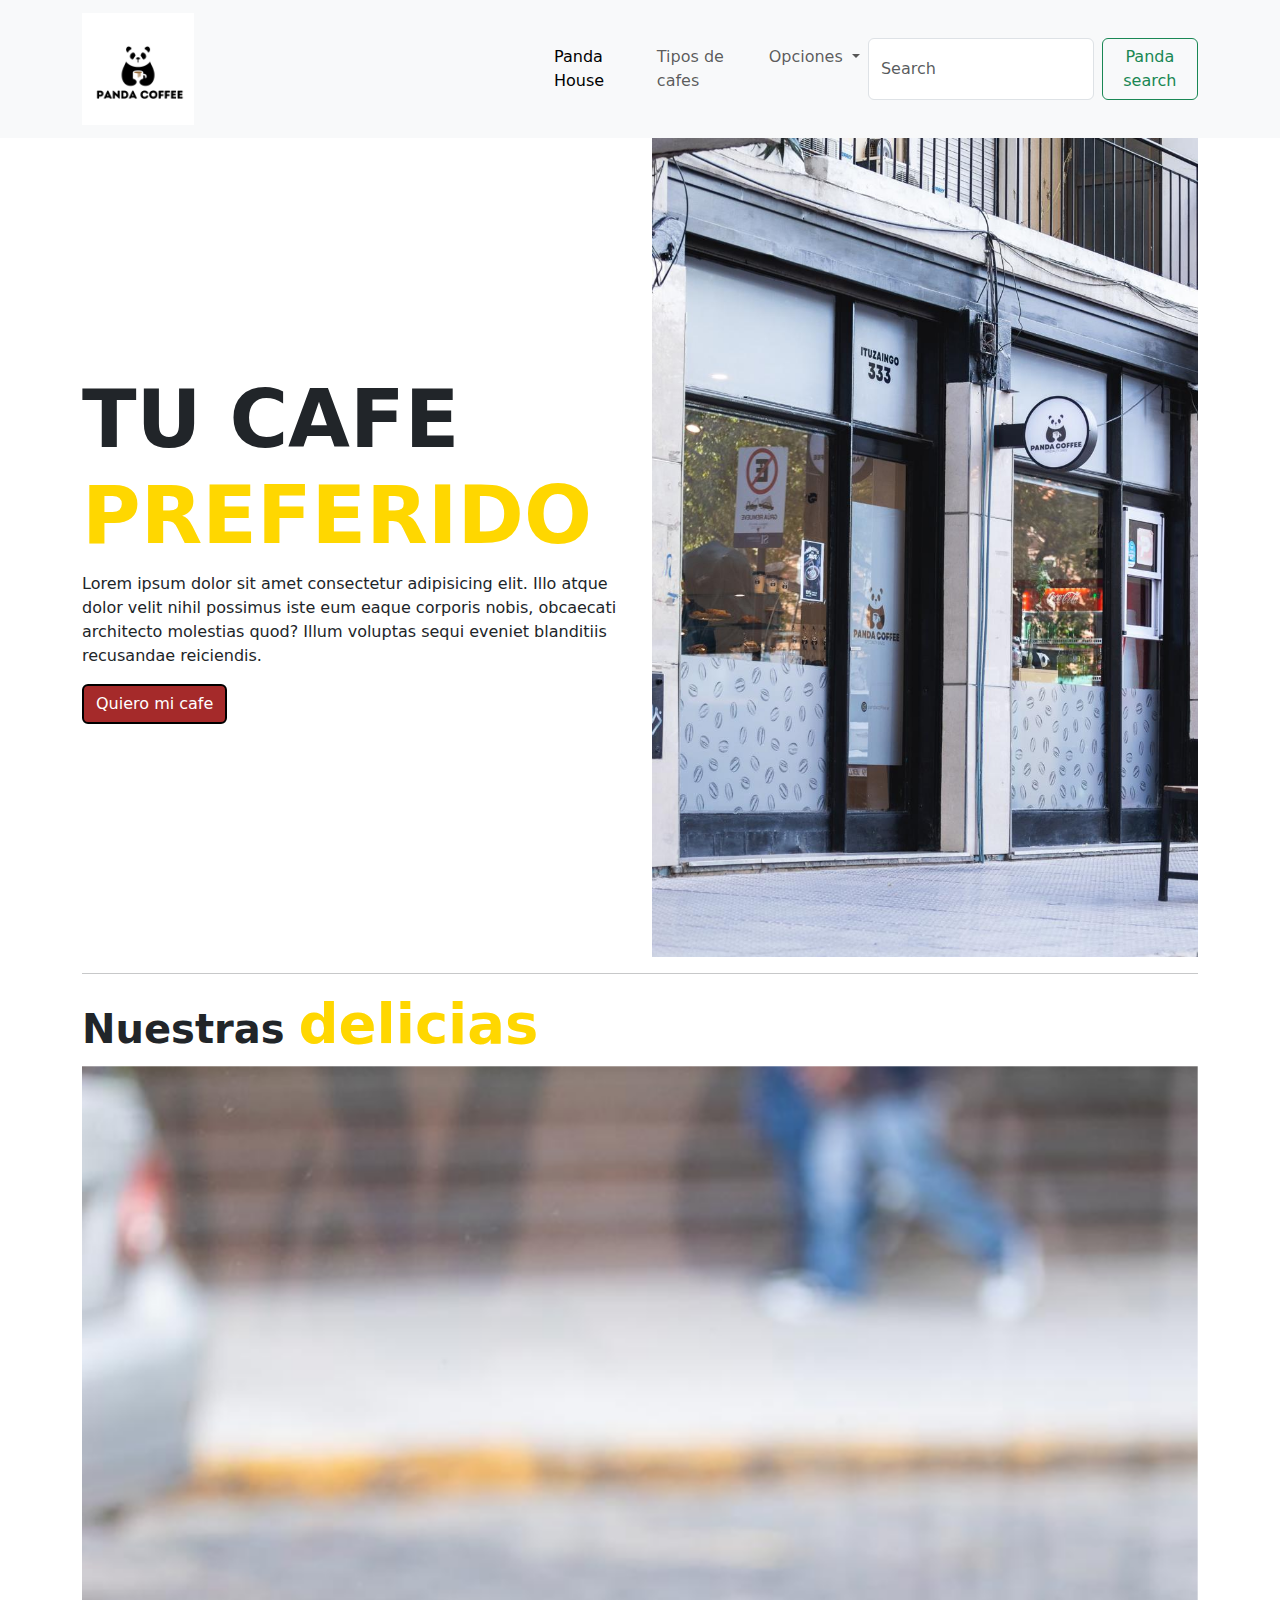
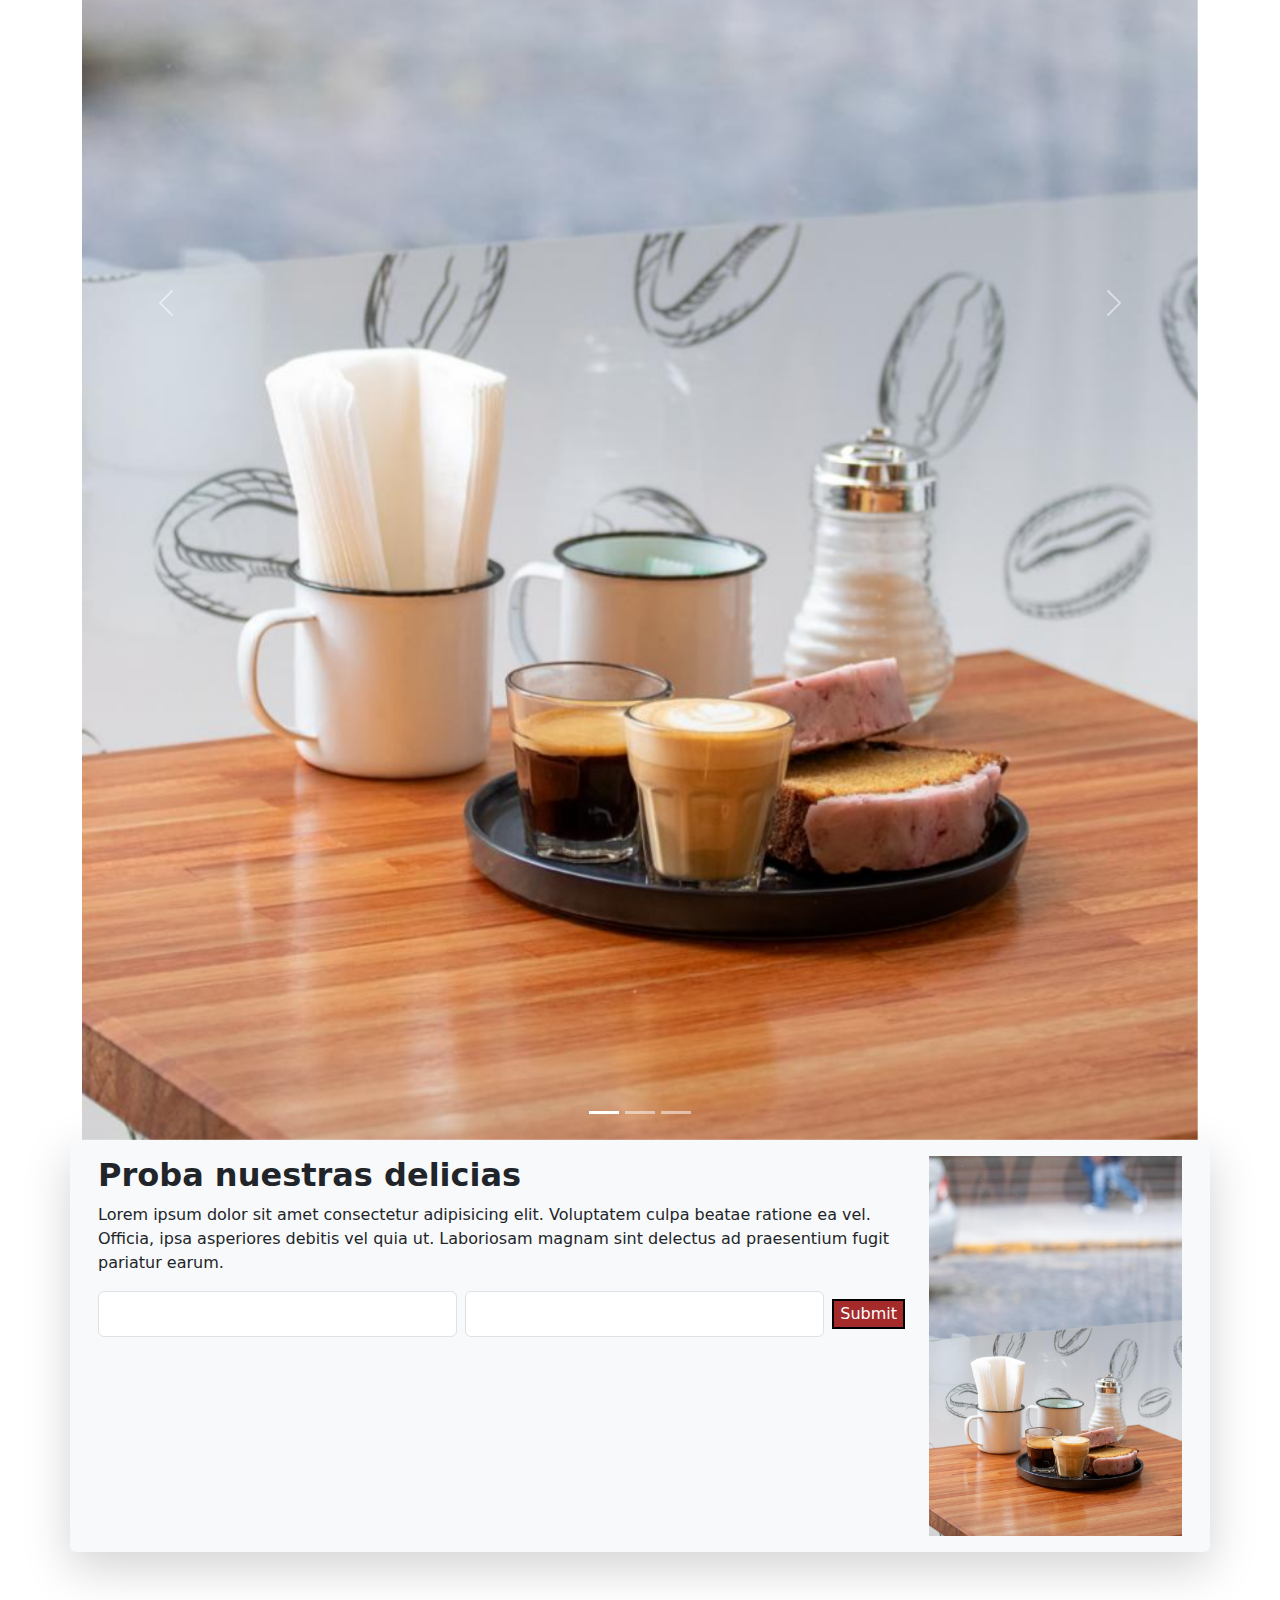
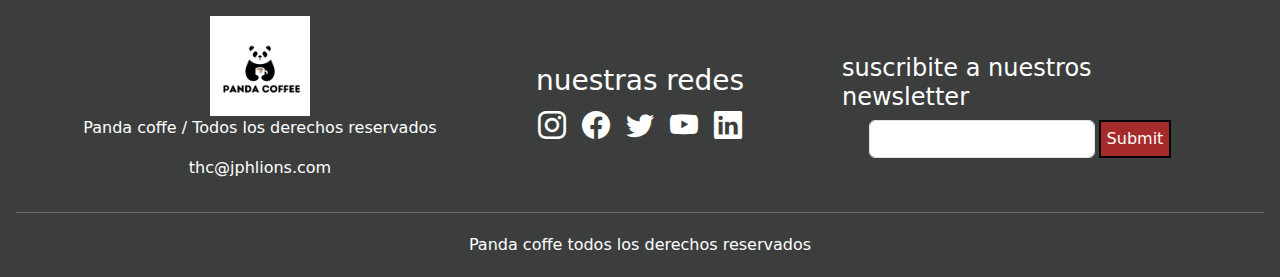
<file: index.html>
<!DOCTYPE html>
<html lang="en">

<head>
    <meta charset="UTF-8">
    <meta name="viewport" content="width=device-width, initial-scale=1">
    <link href="https://cdn.jsdelivr.net/npm/bootstrap@5.3.3/dist/css/bootstrap.min.css" rel="stylesheet" integrity="sha384-QWTKZyjpPEjISv5WaRU9OFeRpok6YctnYmDr5pNlyT2bRjXh0JMhjY6hW+ALEwIH" crossorigin="anonymous">
    <link rel="stylesheet" href="https://cdn.jsdelivr.net/npm/bootstrap-icons@1.11.3/font/bootstrap-icons.min.css">

    <link rel="stylesheet" href="./estilos.css">

    <title>PANDA CON BS</title>
</head>

<body>
 
    <header class="navbar navbar-expand-lg bg-body-tertiary">
        <div class="container">
          <div class="d-flex justify-content-sm-between align-items-center">
            <a class="navbar-brand" href="#">
              <img class="w-25" src="./img/panda.png" alt="">
            </a>
            <button class="navbar-toggler" type="button" data-bs-toggle="collapse" data-bs-target="#navbarSupportedContent" aria-controls="navbarSupportedContent" aria-expanded="false" aria-label="Toggle navigation">
              <span class="navbar-toggler-icon"></span>
            </button>
          </div>
          <nav class="collapse navbar-collapse justify-content-end" id="navbarSupportedContent">
            <ul class="navbar-nav mb-2 mb-lg-0">
              <li class="nav-item">
                <a class="nav-link active" aria-current="page" href="#">Panda House</a>
              </li>
              <li class="nav-item">
                <a class="nav-link" href="https://cafeselcriollo.com/listados/quince-tipos-de-cafe-segun-su-elaboracion/">Tipos de cafes</a>
              </li>
              <li class="nav-item dropdown">
                <a class="nav-link dropdown-toggle" href="#" role="button" data-bs-toggle="dropdown" aria-expanded="false">
                  Opciones
                </a>
                <ul class="dropdown-menu">
                  <li><a class="dropdown-item" href="./paginas/contactopanda.html">Contacto</a></li>
                  <li><a class="dropdown-item" href="./paginas/productos.html">Productos</a></li>
                  <li><hr class="dropdown-divider"></li>
                  <li><a class="dropdown-item" href="./paginas/ubicacion.html">Donde encontrarnos</a></li>
                </ul>
              </li>
              
            </ul>
            <form class="d-flex" role="search">
              <input class="form-control me-2" type="search" placeholder="Search" aria-label="Buscar">
              <button class="btn btn-outline-success" type="submit">Panda search</button>
            </form>
          </div>
        </div>
      </nav>
    </header>
    
    <main>
        <section class="container">

            <div class="row flex-lg-row-reverse">
                <div class="col-lg-6">
                    <img class="w-100" src="./img/frente del local.jpeg" alt="" class="img-fluid">
                </div>

                <div class="text-center text-lg-start col lg-6 d-lg-flex flex-lg-column align-items-lg-start justify-content-lg-center">
                    <h1 class="text-uppercase fw-bold display-1">TU CAFE <span class="c-dorado">PREFERIDO</span></h1>
                    <p>Lorem ipsum dolor sit amet consectetur adipisicing elit. Illo atque dolor velit nihil possimus iste eum eaque corporis nobis, obcaecati architecto molestias quod? Illum voluptas sequi eveniet blanditiis recusandae reiciendis.</p>

                    <a href="" class="btn btn-marron">Quiero mi cafe</a>
                </div>
            </div>
        </section>

        <section class="container">
            <hr>
            <h2 class="fw-bold display-6">
                Nuestras <span class="c-dorado fw-bold display-4">delicias</span>
            </h2>

            <div id="carouselExampleIndicators" class="carousel slide">
                <div class="carousel-indicators">
                  <button type="button" data-bs-target="#carouselExampleIndicators" data-bs-slide-to="0" class="active" aria-current="true" aria-label="Slide 1"></button>
                  <button type="button" data-bs-target="#carouselExampleIndicators" data-bs-slide-to="1" aria-label="Slide 2"></button>
                  <button type="button" data-bs-target="#carouselExampleIndicators" data-bs-slide-to="2" aria-label="Slide 3"></button>
                </div>
                <div class="carousel-inner">
                  <div class="carousel-item active">
                    <img src="./img/desayuno panda.jpeg" class="d-block w-100" alt="...">
                  </div>
                  <div class="carousel-item">
                    <img src="./img/medialuna y cafe.jpeg" class="d-block w-100" alt="...">
                  </div>
                  <div class="carousel-item">
                    <img src="./img/2 cafes y budin.jpeg" class="d-block w-100" alt="...">
                  </div>
                </div>
                <button class="carousel-control-prev" type="button" data-bs-target="#carouselExampleIndicators" data-bs-slide="prev">
                  <span class="carousel-control-prev-icon" aria-hidden="true"></span>
                  <span class="visually-hidden">Previous</span>
                </button>
                <button class="carousel-control-next" type="button" data-bs-target="#carouselExampleIndicators" data-bs-slide="next">
                  <span class="carousel-control-next-icon" aria-hidden="true"></span>
                  <span class="visually-hidden">Next</span>
                </button>
              </div>
            
        </section>

        <section class="container">
            <div class="row shadow-lg p-3 mb-5 bg-body-tertiary rounded">
                <div class="col-sm-12 col-lg-9 text-center text-lg-start">
                    <h2 class="fw-bold">Proba nuestras delicias</h2>
                    <p>Lorem ipsum dolor sit amet consectetur adipisicing elit. Voluptatem culpa beatae ratione ea vel. Officia, ipsa asperiores debitis vel quia ut. Laboriosam magnam sint delectus ad praesentium fugit pariatur earum.</p>
                    <form action="" class="d-flex flex-column flex-lg-row gap-2">
                        <input type="text" class="form-control"></input>
                        <input type="text" class="form-control"></input>
                        <input type="submit" class="btn-marron align-self-center my-2">
                    </form>
                </div>
                <div class="col-sm-12 col-lg-3 col-sm-3 align-items-sm-center">
                    <img class="img-fluid" src="./img/desayuno panda.jpeg" alt="">
                </div>
            </div>

        </section>
    </main>

    <footer class="bg-blue text-white p-3">

        <div class="container">
           <div class="row">

             <div class="col-lg-4 justify-content-sm-between align-items-lg-center ">
                <div class="d-flex flex-column align-items-center">
                 <img class="img-fluid img-footer" src="./img/panda.png" alt="">
                 <p> Panda coffe / Todos los derechos reservados</p>
                 <p>thc@jphlions.com</p>
                </div>
             </div>
 
             <div class="col-lg-4 justify-content-center d-flex flex-column align-items-center my-4">
                 <h3>nuestras redes</h3>
                 <div class="d-flex gap-3">
                   <a href="https://www.instagram.com/pandacoffee.ar/" target="_blank">
                     <i class="bi bi-instagram fs-3"></i>  
                   </a> <a href="https://www.facebook.com/marketplace/buenosaires/search?query=cableado%20vento%2020%20tfsi&locale=es_LA" target="_blank">
                     <i class="bi bi-facebook fs-3"></i>  
                   </a>
                   <a href="https://x.com/?lang=es" target="_blank">
                     <i class="bi bi-twitter fs-3"></i>  
                   </a>
                   <a href="https://www.youtube.com/watch?v=aoMGnerCCps" target="_blank">
                     <i class="bi bi-youtube fs-3"></i>  
                   </a>
                   <a href="https://ar.linkedin.com" target="_blank">
                     <i class="bi bi-linkedin fs-3"></i>  
                   </a>
                 </div>
 
 
             </div>
 
             <div class="col-lg-4 justify-content-center d-flex flex-column align-items-center">
                 <h4>suscribite a nuestros newsletter</h4>
                 <form action="" class="d-flex gap-1">
                        <input type="text" class="form-control">
                        <input type="submit" class="btn-marron">
                 </form>
             </div>
           </div>

        </div>
        <hr>

        <div>
            <p class="m-0 p-1 text-center">Panda coffe todos los derechos reservados</p>

        </div>


    </footer>

    <script src="https://cdn.jsdelivr.net/npm/bootstrap@5.3.3/dist/js/bootstrap.bundle.min.js" integrity="sha384-YvpcrYf0tY3lHB60NNkmXc5s9fDVZLESaAA55NDzOxhy9GkcIdslK1eN7N6jIeHz" crossorigin="anonymous"></script>


</body>
</html>
</file>
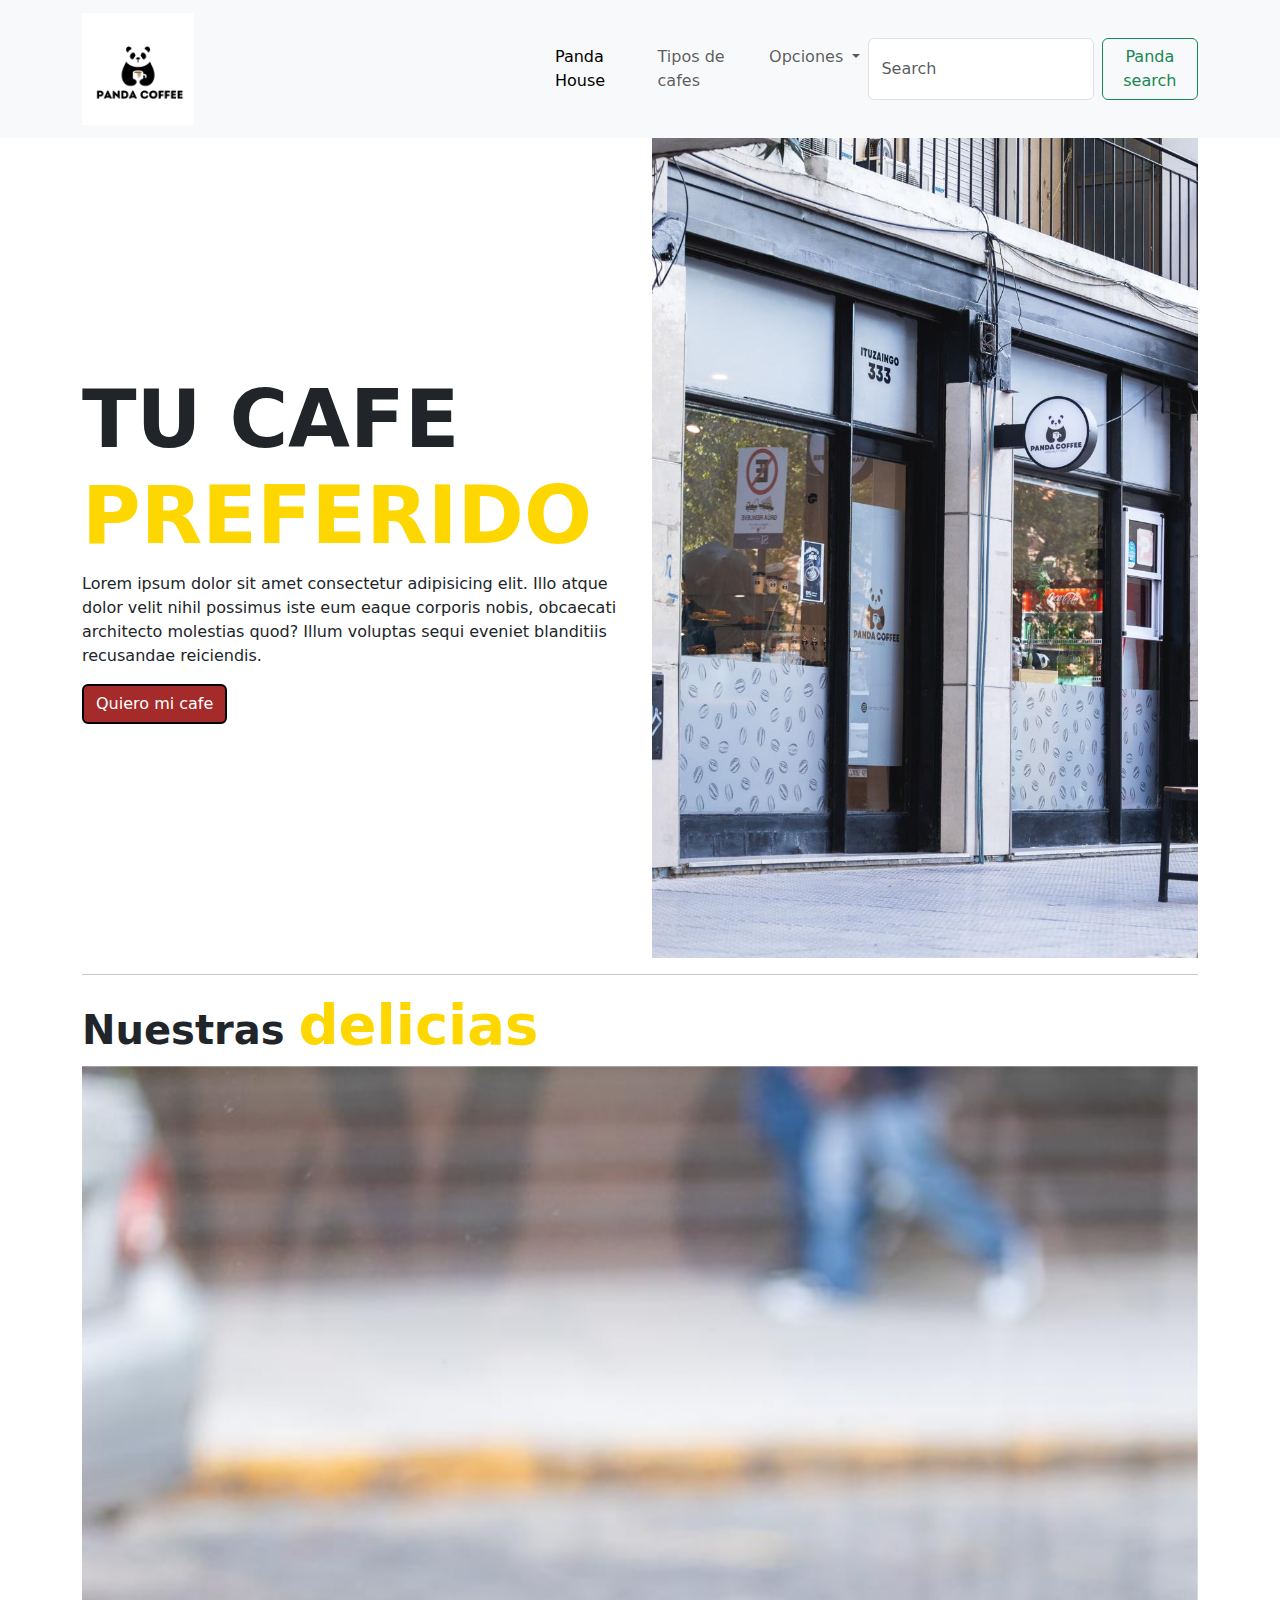
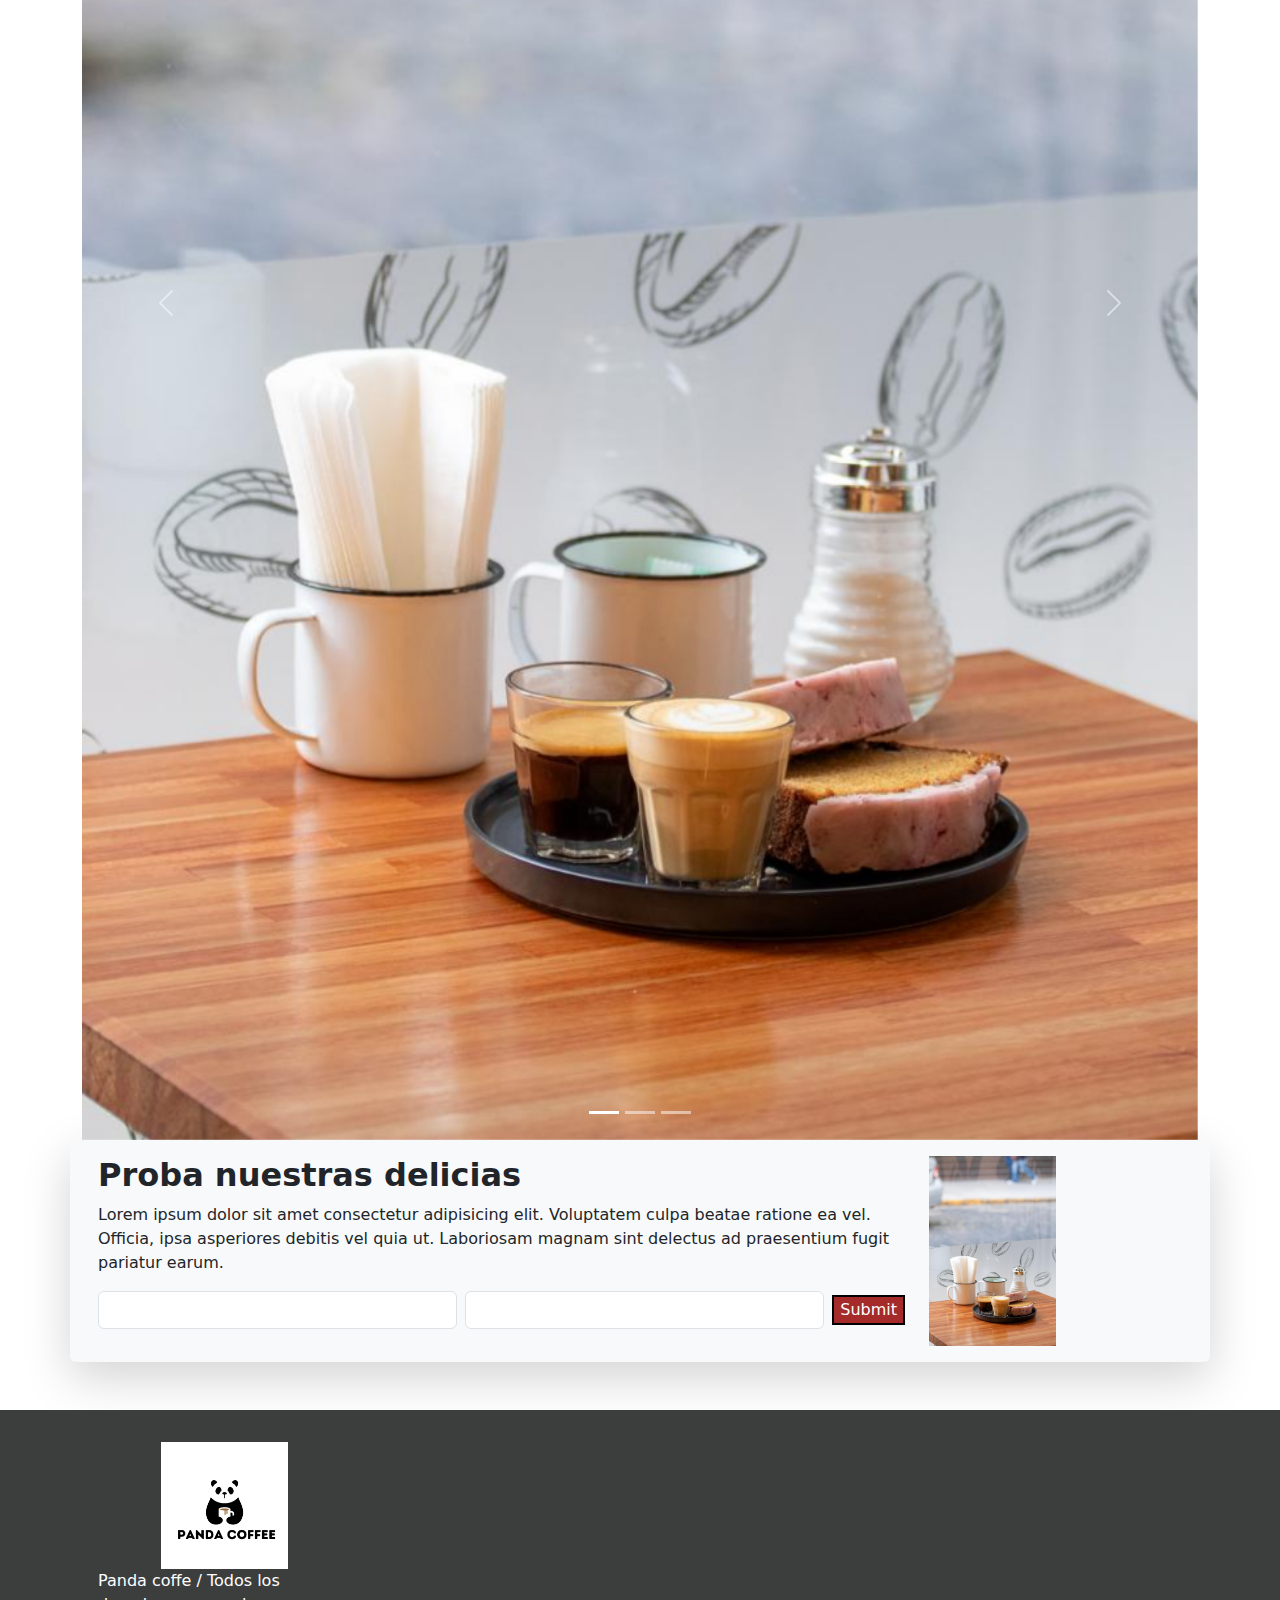
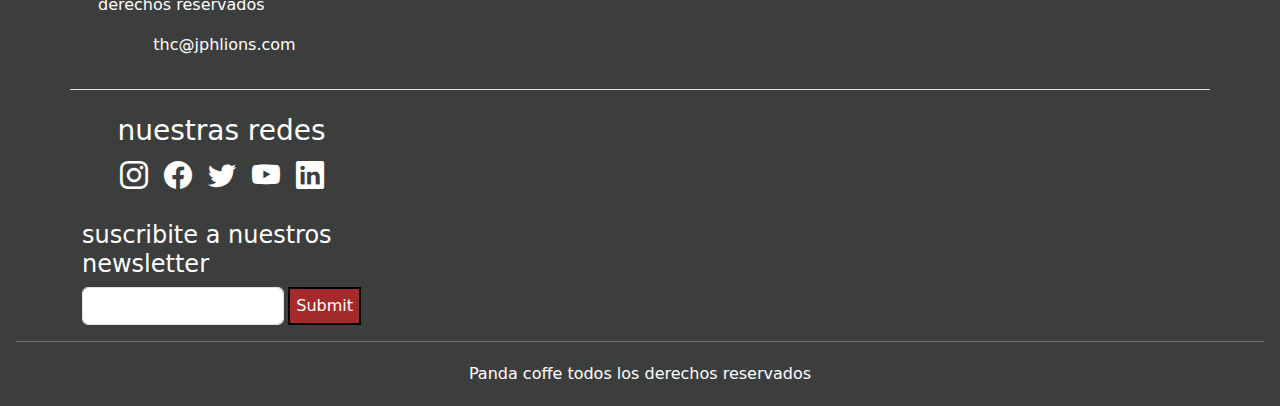
<file: bs/index.html>
<!DOCTYPE html>
<html lang="en">

<head>
    <meta charset="UTF-8">
    <meta name="viewport" content="width=device-width, initial-scale=1">
    <link href="https://cdn.jsdelivr.net/npm/bootstrap@5.3.3/dist/css/bootstrap.min.css" rel="stylesheet" integrity="sha384-QWTKZyjpPEjISv5WaRU9OFeRpok6YctnYmDr5pNlyT2bRjXh0JMhjY6hW+ALEwIH" crossorigin="anonymous">
    <link rel="stylesheet" href="https://cdn.jsdelivr.net/npm/bootstrap-icons@1.11.3/font/bootstrap-icons.min.css">

    <link rel="stylesheet" href="../bs/estilos.css">

    <title>PANDA CON BS</title>
</head>

<body>
 
    <header class="navbar navbar-expand-lg bg-body-tertiary">
        <div class="container">
          <a class="navbar-brand" href="#">
            <img class="w-25" src="../bs/img/panda.png" alt="">
          </a>
          <button class="navbar-toggler" type="button" data-bs-toggle="collapse" data-bs-target="#navbarSupportedContent" aria-controls="navbarSupportedContent" aria-expanded="false" aria-label="Toggle navigation">
            <span class="navbar-toggler-icon"></span>
          </button>
          <nav class="collapse navbar-collapse justify-content-end" id="navbarSupportedContent">
            <ul class="navbar-nav mb-2 mb-lg-0">
              <li class="nav-item">
                <a class="nav-link active" aria-current="page" href="#">Panda House</a>
              </li>
              <li class="nav-item">
                <a class="nav-link" href="https://cafeselcriollo.com/listados/quince-tipos-de-cafe-segun-su-elaboracion/">Tipos de cafes</a>
              </li>
              <li class="nav-item dropdown">
                <a class="nav-link dropdown-toggle" href="#" role="button" data-bs-toggle="dropdown" aria-expanded="false">
                  Opciones
                </a>
                <ul class="dropdown-menu">
                  <li><a class="dropdown-item" href="../bs/paginas/contactopanda.html">Contacto</a></li>
                  <li><a class="dropdown-item" href="../bs/paginas/productos.html">Productos</a></li>
                  <li><hr class="dropdown-divider"></li>
                  <li><a class="dropdown-item" href="../bs/paginas/ubicacion.html">Donde encontrarnos</a></li>
                </ul>
              </li>
              
            </ul>
            <form class="d-flex" role="search">
              <input class="form-control me-2" type="search" placeholder="Search" aria-label="Buscar">
              <button class="btn btn-outline-success" type="submit">Panda search</button>
            </form>
          </div>
        </div>
      </nav>
    </header>
    
    <main>
        <section class="container">

            <div class="row flex-lg-row-reverse">
                <div class="col-lg-6">
                    <img class="w-100" src="../bs/img/frente del local.jpeg" alt="" class="img-fluid">
                </div>

                <div class="text-center text-lg-start col lg-6 d-lg-flex flex-lg-column align-items-lg-start justify-content-lg-center">
                    <h1 class="text-uppercase fw-bold display-1">TU CAFE <span class="c-dorado">PREFERIDO</span></h1>
                    <p>Lorem ipsum dolor sit amet consectetur adipisicing elit. Illo atque dolor velit nihil possimus iste eum eaque corporis nobis, obcaecati architecto molestias quod? Illum voluptas sequi eveniet blanditiis recusandae reiciendis.</p>

                    <a href="" class="btn btn-marron">Quiero mi cafe</a>
                </div>
            </div>
        </section>

        <section class="container">
            <hr>
            <h2 class="fw-bold display-6">
                Nuestras <span class="c-dorado fw-bold display-4">delicias</span>
            </h2>

            <div id="carouselExampleIndicators" class="carousel slide">
                <div class="carousel-indicators">
                  <button type="button" data-bs-target="#carouselExampleIndicators" data-bs-slide-to="0" class="active" aria-current="true" aria-label="Slide 1"></button>
                  <button type="button" data-bs-target="#carouselExampleIndicators" data-bs-slide-to="1" aria-label="Slide 2"></button>
                  <button type="button" data-bs-target="#carouselExampleIndicators" data-bs-slide-to="2" aria-label="Slide 3"></button>
                </div>
                <div class="carousel-inner">
                  <div class="carousel-item active">
                    <img src="../bs/img/desayuno panda.jpeg" class="d-block w-100" alt="...">
                  </div>
                  <div class="carousel-item">
                    <img src="../bs/img/medialuna y cafe.jpeg" class="d-block w-100" alt="...">
                  </div>
                  <div class="carousel-item">
                    <img src="../bs/img/2 cafes y budin.jpeg" class="d-block w-100" alt="...">
                  </div>
                </div>
                <button class="carousel-control-prev" type="button" data-bs-target="#carouselExampleIndicators" data-bs-slide="prev">
                  <span class="carousel-control-prev-icon" aria-hidden="true"></span>
                  <span class="visually-hidden">Previous</span>
                </button>
                <button class="carousel-control-next" type="button" data-bs-target="#carouselExampleIndicators" data-bs-slide="next">
                  <span class="carousel-control-next-icon" aria-hidden="true"></span>
                  <span class="visually-hidden">Next</span>
                </button>
              </div>
            
        </section>

        <section class="container">
            <div class="row shadow-lg p-3 mb-5 bg-body-tertiary rounded">
                <div class="col-lg-9 text-center text-lg-start">
                    <h2 class="fw-bold">Proba nuestras delicias</h2>
                    <p>Lorem ipsum dolor sit amet consectetur adipisicing elit. Voluptatem culpa beatae ratione ea vel. Officia, ipsa asperiores debitis vel quia ut. Laboriosam magnam sint delectus ad praesentium fugit pariatur earum.</p>
                    <form action="" class="d-flex flex-column flex-lg-row gap-2">
                        <input type="text" class="form-control"></input>
                        <input type="text" class="form-control"></input>
                        <input type="submit" class="btn-marron align-self-center">
                    </form>
                </div>
                <div class="col-lg-3 col-sm-3 align-items-sm-center">
                    <img class="w-50" src="../bs/img/desayuno panda.jpeg" alt="">
                </div>
            </div>

        </section>
    </main>

    <footer class="bg-blue text-white p-3">

        <div class="container">

            <div class="row justify-content-sm-between align-items-lg-center border-bottom p-3">
               <div class="col-sm-3 d-flex flex-column align-items-center">
                <img class="w-50" src="../bs/img/panda.png" alt="">
                <p> Panda coffe / Todos los derechos reservados</p>
                <p>thc@jphlions.com</p>
               </div>
            </div>

            <div class="col-sm-3 d-flex flex-column align-items-center my-4">
                <h3>nuestras redes</h3>
                <div class="d-flex gap-3">
                <i class="bi bi-instagram fs-3"></i>
                <i class="bi bi-facebook fs-3"></i>
                <i class="bi bi-twitter fs-3"></i>
                <i class="bi bi-youtube fs-3"></i>
                <i class="bi bi-linkedin fs-3"></i>
                </div>


            </div>

            <div class="col-sm-3 d-flex flex-column align-items-center">
                <h4>suscribite a nuestros newsletter</h4>
                <form action="" class="d-flex gap-1">
                       <input type="text" class="form-control">
                       <input type="submit" class="btn-marron">
                </form>
            </div>

        </div>
        <hr>

        <div>
            <p class="m-0 p-1 text-center">Panda coffe todos los derechos reservados</p>

        </div>


    </footer>

    <script src="https://cdn.jsdelivr.net/npm/bootstrap@5.3.3/dist/js/bootstrap.bundle.min.js" integrity="sha384-YvpcrYf0tY3lHB60NNkmXc5s9fDVZLESaAA55NDzOxhy9GkcIdslK1eN7N6jIeHz" crossorigin="anonymous"></script>


</body>
</html>
</file>
<file: estilos.css>
.bg-blue {
    background-color: rgb(60, 62, 62);
}

.bg-red {
    background-color: salmon;
}

.c-marron{
    color: brown;
}

.c-dorado{
    color: gold;
}

.btn-marron{
    background-color: brown;
    border: 2px solid black;
    color: white;
}

.btn-marron:hover{
    background-color: white;
    color: brown;
    border: 2px solid black;
}

a{
    text-decoration: none;
    color: inherit;
}

.img-footer{
    width: 100px;
}
</file>
<file: bs/estilos.css>
.bg-blue {
    background-color: rgb(60, 62, 62);
}

.bg-red {
    background-color: salmon;
}

.c-marron{
    color: brown;
}

.c-dorado{
    color: gold;
}

.btn-marron{
    background-color: brown;
    border: 2px solid black;
    color: white;
}

.btn-marron:hover{
    background-color: white;
    color: brown;
    border: 2px solid black;
}
</file>
